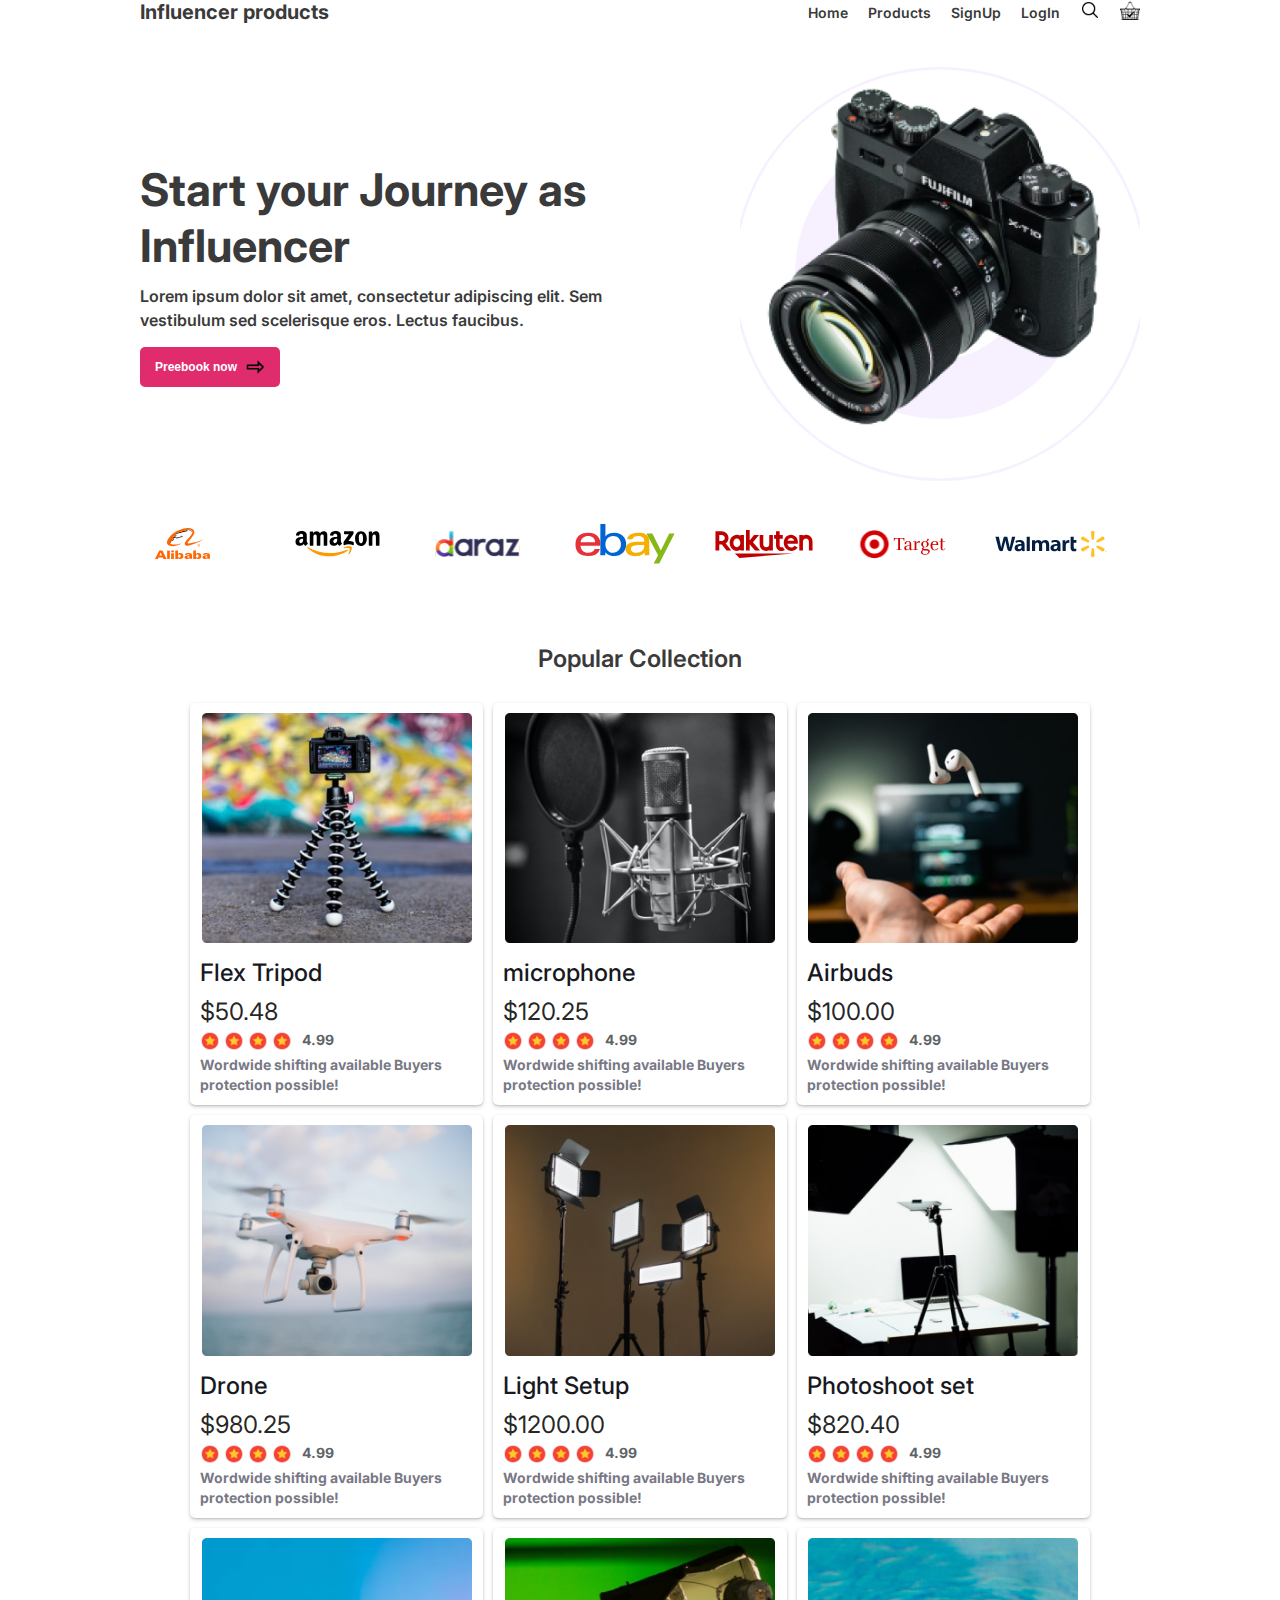
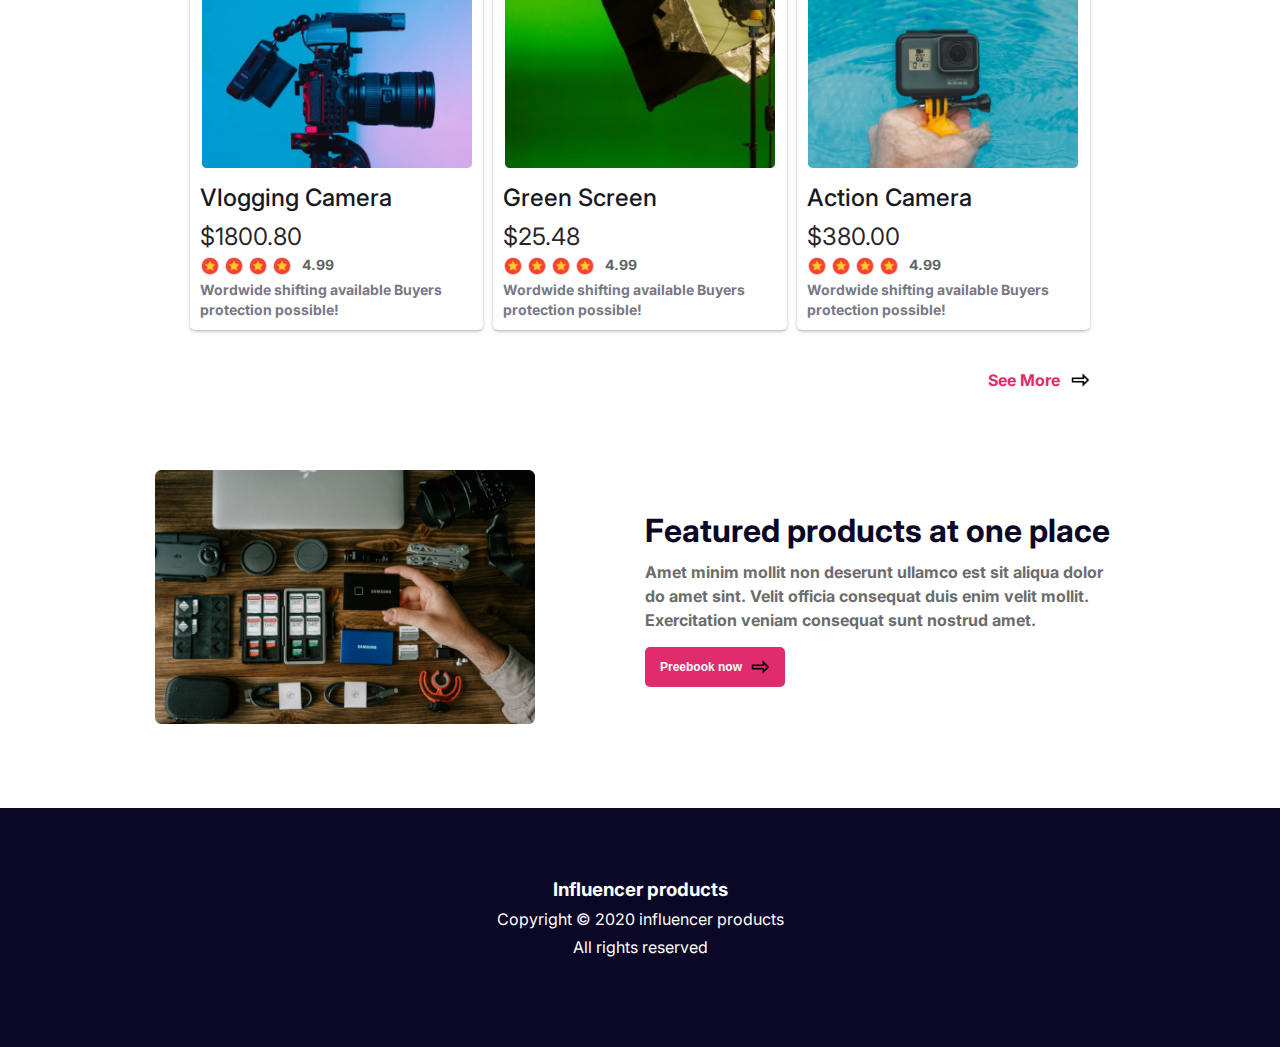
<file: index.html>
<!DOCTYPE html>
<html lang="en">

<head>
    <meta charset="UTF-8">
    <meta name="viewport" content="width=device-width, initial-scale=1.0">
    <title>Influencer Gear Pactice</title>
    <link rel="stylesheet" href="https://cdnjs.cloudflare.com/ajax/libs/font-awesome/6.6.0/css/all.min.css" integrity="sha512-Kc323vGBEqzTmouAECnVceyQqyqdsSiqLQISBL29aUW4U/M7pSPA/gEUZQqv1cwx4OnYxTxve5UMg5GT6L4JJg==" crossorigin="anonymous" referrerpolicy="no-referrer" />
    <link rel="stylesheet" href="styles/products.css">
</head>

<body>
    <header class="header-container">
        <nav class="display-flex">
            <h3 class="influencer text-gray">Influencer products</h3>
            <ul class="flex-nav-links">
                <li class="list-items"><a href="" class="nav-link">Home</a></li>
                <li class="list-items"><a href="" class="nav-link">Products</a></li>
                <li class="list-items"><a href="" class="nav-link">SignUp</a></li>
                <li class="list-items"><a href="" class="nav-link">LogIn</a></li>
                <li class="list-items"><a href="" class="nav-link" id="display-none"><img width="20px"
                            src="./images/icons8-search-30.png" alt=""></a></li>
                <li class="list-items"><a href="" class="nav-link"><img width="20px" src="./images/icons8-paid-48.png"
                            alt=""></a></li>
            </ul>
        </nav>
            <div class="banner-container">
                <div class="banner-content">
                    <h1 class="text-gray banner-title">Start your Journey as Influencer</h1>
                    <p class="text-gray sub-title">Lorem ipsum dolor sit amet, consectetur adipiscing elit. Sem
                        vestibulum sed
                        scelerisque eros. Lectus faucibus.</p>
                    <div class="btn-flex-center">
                        <button class="btn-icon">Preebook now <img width="20px" src="./images/icons8-arrow-24.png"
                                alt=""></button>
                    </div>
                </div>
                <div class="main-camera">
                    <img src="./images/main-camera.png" alt="">
                </div>
            </div>
        <div class="longo-icons">
            <div class="grid-layout-icons">
                    <img src="./logos/Alibaba.svg" alt="">
                    <img src="./logos/Amazon.svg" alt="">
                    <img src="./logos/Daraz.pk Logo.svg" alt="">
                    <img src="./logos/Ebay.svg" alt="">
                    <img src="./logos/Rakuten.svg" alt="">
                    <img src="./logos/Target.svg" alt="">
                    <img src="./logos/Walmart.svg" alt="">
            </div>
        </div>
    </header>
    <main>
        <section class="main-container-popular-collection">
            <h3 class="popular">Popular Collection</h3>
            <div class="popular-product-items">
                <!-- card 1 -->
                <div class="card-container">
                    <div class="card-content">
                        <img class="action" src="./images/tripod.png" alt="">
                        <div class="margin-left">
                            <h4 class="flex-tripod">Flex Tripod</h4>
                            <h3 class="balance">$50.48</h3>
                            <div class="flex-rating">
                                <div>
                                    <img width="20px" src="./images/icons8-rating-48.png" alt="">
                                    <img width="20px" src="./images/icons8-rating-48.png" alt="">
                                    <img width="20px" src="./images/icons8-rating-48.png" alt="">
                                    <img width="20px" src="./images/icons8-rating-48.png" alt="">
                                </div>
                                <h5 class="viwes">4.99</h5>
                            </div>
                            <p class="wordwide">Wordwide shifting available Buyers protection possible!</p>
                        </div>
                    </div>
                </div>
                <!-- card 2 -->
                <div class="card-container">
                    <div class="card-content">
                        <img class="action" src="./images/mic.png" alt="">
                        <div class="margin-left">
                            <h4 class="flex-tripod">microphone</h4>
                            <h3 class="balance">$120.25</h3>
                            <div class="flex-rating">
                                <div>
                                    <img width="20px" src="./images/icons8-rating-48.png" alt="">
                                    <img width="20px" src="./images/icons8-rating-48.png" alt="">
                                    <img width="20px" src="./images/icons8-rating-48.png" alt="">
                                    <img width="20px" src="./images/icons8-rating-48.png" alt="">
                                </div>
                                <h5 class="viwes">4.99</h5>
                            </div>
                            <p class="wordwide">Wordwide shifting available Buyers protection possible!</p>
                        </div>
                    </div>
                </div>
                <!-- card 3 -->
                <div class="card-container">
                    <div class="card-content">
                        <img class="action" src="./images/airpod.png" alt="">
                        <div class="margin-left">
                            <h4 class="flex-tripod">Airbuds</h4>
                            <h3 class="balance">$100.00</h3>
                            <div class="flex-rating">
                                <div>
                                    <img width="20px" src="./images/icons8-rating-48.png" alt="">
                                    <img width="20px" src="./images/icons8-rating-48.png" alt="">
                                    <img width="20px" src="./images/icons8-rating-48.png" alt="">
                                    <img width="20px" src="./images/icons8-rating-48.png" alt="">
                                </div>
                                <h5 class="viwes">4.99</h5>
                            </div>
                            <p class="wordwide">Wordwide shifting available Buyers protection possible!</p>
                        </div>
                    </div>
                </div>
                <!-- card 4 -->
                <div class="card-container">
                    <div class="card-content">
                        <img class="action" src="./images/drone.png" alt="">
                        <div class="margin-left">
                            <h4 class="flex-tripod">Drone</h4>
                            <h3 class="balance">$980.25</h3>
                            <div class="flex-rating">
                                <div>
                                    <img width="20px" src="./images/icons8-rating-48.png" alt="">
                                    <img width="20px" src="./images/icons8-rating-48.png" alt="">
                                    <img width="20px" src="./images/icons8-rating-48.png" alt="">
                                    <img width="20px" src="./images/icons8-rating-48.png" alt="">
                                </div>
                                <h5 class="viwes">4.99</h5>
                            </div>
                            <p class="wordwide">Wordwide shifting available Buyers protection possible!</p>
                        </div>
                    </div>
                </div>
                <!-- card 5 -->
                <div class="card-container">
                    <div class="card-content">
                        <img class="action" src="./images/lights.png" alt="">
                        <div class="margin-left">
                            <h4 class="flex-tripod">Light Setup</h4>
                            <h3 class="balance">$1200.00</h3>
                            <div class="flex-rating">
                                <div>
                                    <img width="20px" src="./images/icons8-rating-48.png" alt="">
                                    <img width="20px" src="./images/icons8-rating-48.png" alt="">
                                    <img width="20px" src="./images/icons8-rating-48.png" alt="">
                                    <img width="20px" src="./images/icons8-rating-48.png" alt="">
                                </div>
                                <h5 class="viwes">4.99</h5>
                            </div>
                            <p class="wordwide">Wordwide shifting available Buyers protection possible!</p>
                        </div>
                    </div>
                </div>
                <!-- card 6 -->
                <div class="card-container">
                    <div class="card-content">
                        <img class="action" src="./images/setup.png" alt="">
                        <div class="margin-left">
                            <h4 class="flex-tripod">Photoshoot set</h4>
                            <h3 class="balance">$820.40</h3>
                            <div class="flex-rating">
                                <div>
                                    <img width="20px" src="./images/icons8-rating-48.png" alt="">
                                    <img width="20px" src="./images/icons8-rating-48.png" alt="">
                                    <img width="20px" src="./images/icons8-rating-48.png" alt="">
                                    <img width="20px" src="./images/icons8-rating-48.png" alt="">
                                </div>
                                <h5 class="viwes">4.99</h5>
                            </div>
                            <p class="wordwide">Wordwide shifting available Buyers protection possible!</p>
                        </div>
                    </div>
                </div>
                <!-- card 7 -->
                <div class="card-container">
                    <div class="card-content">
                        <img class="action" src="./images/camera.png" alt="">
                        <div class="margin-left">
                            <h4 class="flex-tripod">Vlogging Camera</h4>
                            <h3 class="balance">$1800.80</h3>
                            <div class="flex-rating">
                                <div>
                                    <img width="20px" src="./images/icons8-rating-48.png" alt="">
                                    <img width="20px" src="./images/icons8-rating-48.png" alt="">
                                    <img width="20px" src="./images/icons8-rating-48.png" alt="">
                                    <img width="20px" src="./images/icons8-rating-48.png" alt="">
                                </div>
                                <h5 class="viwes">4.99</h5>
                            </div>
                            <p class="wordwide">Wordwide shifting available Buyers protection possible!</p>
                        </div>
                    </div>
                </div>
                <!-- card 8 -->
                <div class="card-container">
                    <div class="card-content">
                        <img class="action" src="./images/single-light.png" alt="">
                        <div class="margin-left">
                            <h4 class="flex-tripod">Green Screen</h4>
                            <h3 class="balance">$25.48</h3>
                            <div class="flex-rating">
                                <div>
                                    <img width="20px" src="./images/icons8-rating-48.png" alt="">
                                    <img width="20px" src="./images/icons8-rating-48.png" alt="">
                                    <img width="20px" src="./images/icons8-rating-48.png" alt="">
                                    <img width="20px" src="./images/icons8-rating-48.png" alt="">
                                </div>
                                <h5 class="viwes">4.99</h5>
                            </div>
                            <p class="wordwide">Wordwide shifting available Buyers protection possible!</p>
                        </div>
                    </div>
                </div>
                <!-- card 9 -->
                <div class="card-container">
                    <div class="card-content">
                        <img class="action" src="./images/action.png" alt="">
                        <div class="margin-left">
                            <h4 class="flex-tripod">Action Camera</h4>
                            <h3 class="balance">$380.00</h3>
                            <div class="flex-rating">
                                <div>
                                    <img width="20px" src="./images/icons8-rating-48.png" alt="">
                                    <img width="20px" src="./images/icons8-rating-48.png" alt="">
                                    <img width="20px" src="./images/icons8-rating-48.png" alt="">
                                    <img width="20px" src="./images/icons8-rating-48.png" alt="">
                                </div>
                                <h5 class="viwes">4.99</h5>
                            </div>
                            <p class="wordwide">Wordwide shifting available Buyers protection possible!</p>
                        </div>
                    </div>
                </div>
            </div>
               <div>
                <h3 class="see-more">See More <img width="20px" src=".//images/icons8-arrow-24.png"
                    alt=""></h3>
               </div>
        </section>
        <!-- Featured products at one place -->
        <section class="featured-product">
            <div class="display-flex">
                <div class="grear-png">
                    <img src="./images/gear.png" alt="">
                </div>
                <div class="margin-center">
                    <h1 class="featured-products featrured">Featured products at one place</h1>
                    <p class="amet-minim">Amet minim mollit non deserunt ullamco est sit aliqua dolor do amet sint. Velit officia consequat duis enim velit mollit. Exercitation veniam consequat sunt nostrud amet.</p>
                    <div class="btn-flex-center">
                        <button class="btn-icon">Preebook now <img width="20px" src="images/icons8-arrow-24.png"
                                alt=""></button>
                    </div>
                </div>
            </div>
        </section>
    </main>
    <footer class="background-color">
        <div class="footer-section">
            <h3 class="text-center product">Influencer products</h3>
            <p class="text-center copyright">Copyright © 2020  influencer products</p>
            <p class="text-center all">All rights reserved</p>
        </div>
        <div class="icons-social">
            <i class="fa-brands fa-instagram"></i>
            <i class="fa-solid fa-globe"></i>
            <i class="fa-brands fa-twitter"></i>
            <i class="fa-brands fa-youtube"></i>
        </div>
    </footer>
</body>

</html>
</file>
<file: styles/products.css>
@import url('https://fonts.googleapis.com/css2?family=Poppins:ital,wght@0,100;0,200;0,300;0,400;0,500;0,600;0,700;0,800;0,900;1,100;1,200;1,300;1,400;1,500;1,600;1,700;1,800;1,900&display=swap');

@import url('https://fonts.googleapis.com/css2?family=Inter:wght@100..900&family=Poppins:ital,wght@0,100;0,200;0,300;0,400;0,500;0,600;0,700;0,800;0,900;1,100;1,200;1,300;1,400;1,500;1,600;1,700;1,800;1,900&display=swap');

body{
    font-family: "Poppins", sans-serif;
    font-family: "Inter", sans-serif;
}
*{
    box-sizing: border-box; 
    margin: 0;
    padding: 0;  
}
/* shared colors start */
    .text-gray{
        color: rgb(58, 58, 58);
    }
    .text-black{
        color: rgb(24, 25, 31);
    }
    .text-decription{
        color: rgb(120, 120, 133);
    }
    .text-price{
        color: rgba(0, 0, 0, 0.87);
    }
    .featured-products{
        color: rgb(10, 8, 38);
    }
    .btn-icon{
        display: flex;
        align-items: center;
        gap: 8px;
        padding: 10px 15px;
        border-radius: 5px;
        border: none;
        background: rgb(224, 44, 109);
        color: rgb(255, 255, 255);
        font-size: 12px;
        font-weight: 600;
    }
    .sub-title{
        font-size: 16px;
        font-weight: 600;
        line-height: 24px;
        margin-bottom: 15px;
    }
/* shared colors end */
.header-container{
    width: 1000px;
    margin: 0 auto;
}
.display-flex{
    display: flex;
    justify-content: space-between;
    align-items: center;
}
.flex-nav-links{
    display: flex;
    align-items: center;
    gap: 20px;
}
.nav-link{
    text-decoration: none;
    color: rgb(58, 58, 58);
    font-size: 14px;
    font-weight: 600;
}
.list-items{
    list-style: none;
}
.influencer{
    font-size: 20px;
    font-weight: 700;
}
/* banner section start here */
.banner-container{
    display: flex;
    justify-content: space-between;
    align-items: center;
    height: 500px;
}
.banner-title{
    font-size: 45px;
    font-weight: 700;
    line-height: 56px;
    margin-bottom: 10px;
}
.banner-content{
    width: 500px;
}
.main-camera{
    width: 400px;
    height: 414px;
    background-image: url('../images/Circle\ design.svg');
    background-position: center;
    background-size: cover;
}
.main-camera img{
    width: 100%;
}
/* grid-layout-icons start here */
.longo-icons{
    width: 970px;
    margin: 0 auto;
}
.grid-layout-icons{
    display: grid;
    grid-template-columns: repeat(7, 1fr);
    align-items: center;
    justify-content: center;
    gap: 10px;
}

/* main container Popular Collection start here */
.main-container-popular-collection{
    width: 900px;
    margin: 80px auto;
}
.popular-product-items{
    display: grid;
    gap: 10px;
    grid-template-columns: repeat(3, 1fr);
}
.card-container{
    box-shadow: rgba(50, 50, 93, 0.25) 0px 2px 5px -1px, rgba(0, 0, 0, 0.3) 0px 1px 3px -1px; 
    border-radius: 5px;
}
.card-content{
    display: flex;
    flex-direction: column;
    justify-content: center;
    align-items: center;
    padding: 10px 0px;
}
.card-container .action{
    width: 92%;
    margin-bottom: 15px;
}
.margin-left{
    margin-left: 10px;
}
.popular{
    color: #3A3A3A;
    font-size: 24px;
    font-weight: 600;
    text-align: center;
    margin-bottom: 30px;
}
.flex-rating{
    display: flex;
    gap: 10px;
}
.flex-tripod{
    color:#18191F;
    font-size: 24px;
    font-weight: 500;
    margin-bottom: 10px;
}
.balance{
    color: rgba(0, 0, 0, 0.87);
    font-size: 24px;
    font-weight: 400;
    margin-bottom: 5px;
}
.viwes{
    color: #5E6366;
    font-size: 14px;
    font-weight: 700;
}
.wordwide{
    color:#787885;
    font-size: 14px;
    font-weight: 700;
    line-height: 143%
}
.see-more{
    display: flex;
    gap: 10px;
    align-items: center;
    justify-content: end;
    color: rgb(224, 44, 109);
    font-size: 16px;
    font-weight: 700;
    margin-top: 40px;
}
/* Featured products at one place start */
.featured-product{
    width: 970px;
    margin: 0 auto;
    margin-bottom: 80px;
}
.featrured{
    font-size: 32px;
    font-weight: 700;
    margin-bottom: 10px;
}
.grear-png{
    width: 380px;
}
.grear-png img{
    width: 100%;
}
.amet-minim{
    width: 480px;
    color: #6C6C6C;
    font-size: 16px;
    font-weight: 700;
    line-height: 24px; 
    margin-bottom: 15px;
}
/* footer section start here */
.background-color {
    height: 239px;
    background-color: #0A0826;
    display: flex;
    flex-direction: column;
    justify-content: center;
    align-items: center;
}
.text-center{
    text-align: center;
}
.footer-section{
    color: white;
    margin-bottom: 20px;
}
.product{
    margin-bottom: 8px;
}
.copyright{
    margin-bottom: 8px;
}
.icons-social{
    color: white;
    display: flex;
    gap: 10px;
    align-items: center;
}
/* responsive layout web site */
@media screen and (max-width: 576px) {
    .grid-layout-icons img{
        width: 80%;
    }
    .grid-layout-icons{
        align-items: center;
        text-align: center;
        gap: 10px;
        grid-template-columns: repeat(4, 1fr);
    }
    .popular-product-items{
        grid-template-columns: 1fr;
    }
    .display-flex{
        flex-direction: column;
        gap: 10px;
    }
    .banner-container{
        flex-direction: column-reverse;
    }
    .header-container, 
    .banner-container, 
    .main-camera, 
    .banner-content,
    .longo-icons,
    .main-container-popular-collection,
    .featured-product,
    .amet-minim,
    .grear-png,
    .background-color
    {
        width: 100%;
        height: 100%;
    }
    .main-camera{
        margin-top: 40px;
    }
    .main-container-popular-collection, .featured-product{
        margin-bottom: 30px;
    }
    .btn-flex-center{
        display: flex;
        justify-content: center;
        margin-bottom: 20px;
    }
    .banner-title{
        font-size: 28px;
        line-height: 40px;
        text-align: center;
        margin-top: 20px;
    }
    .sub-title{
        font-size: 14px;
        text-align: center;
    }
    .margin-center{
        text-align: center;
    }
    #display-none{
        display: none;
    }
    .main-camera img{
        border: none;
    }
    .background-color{
        padding: 25px 0;
    }
}
</file>
